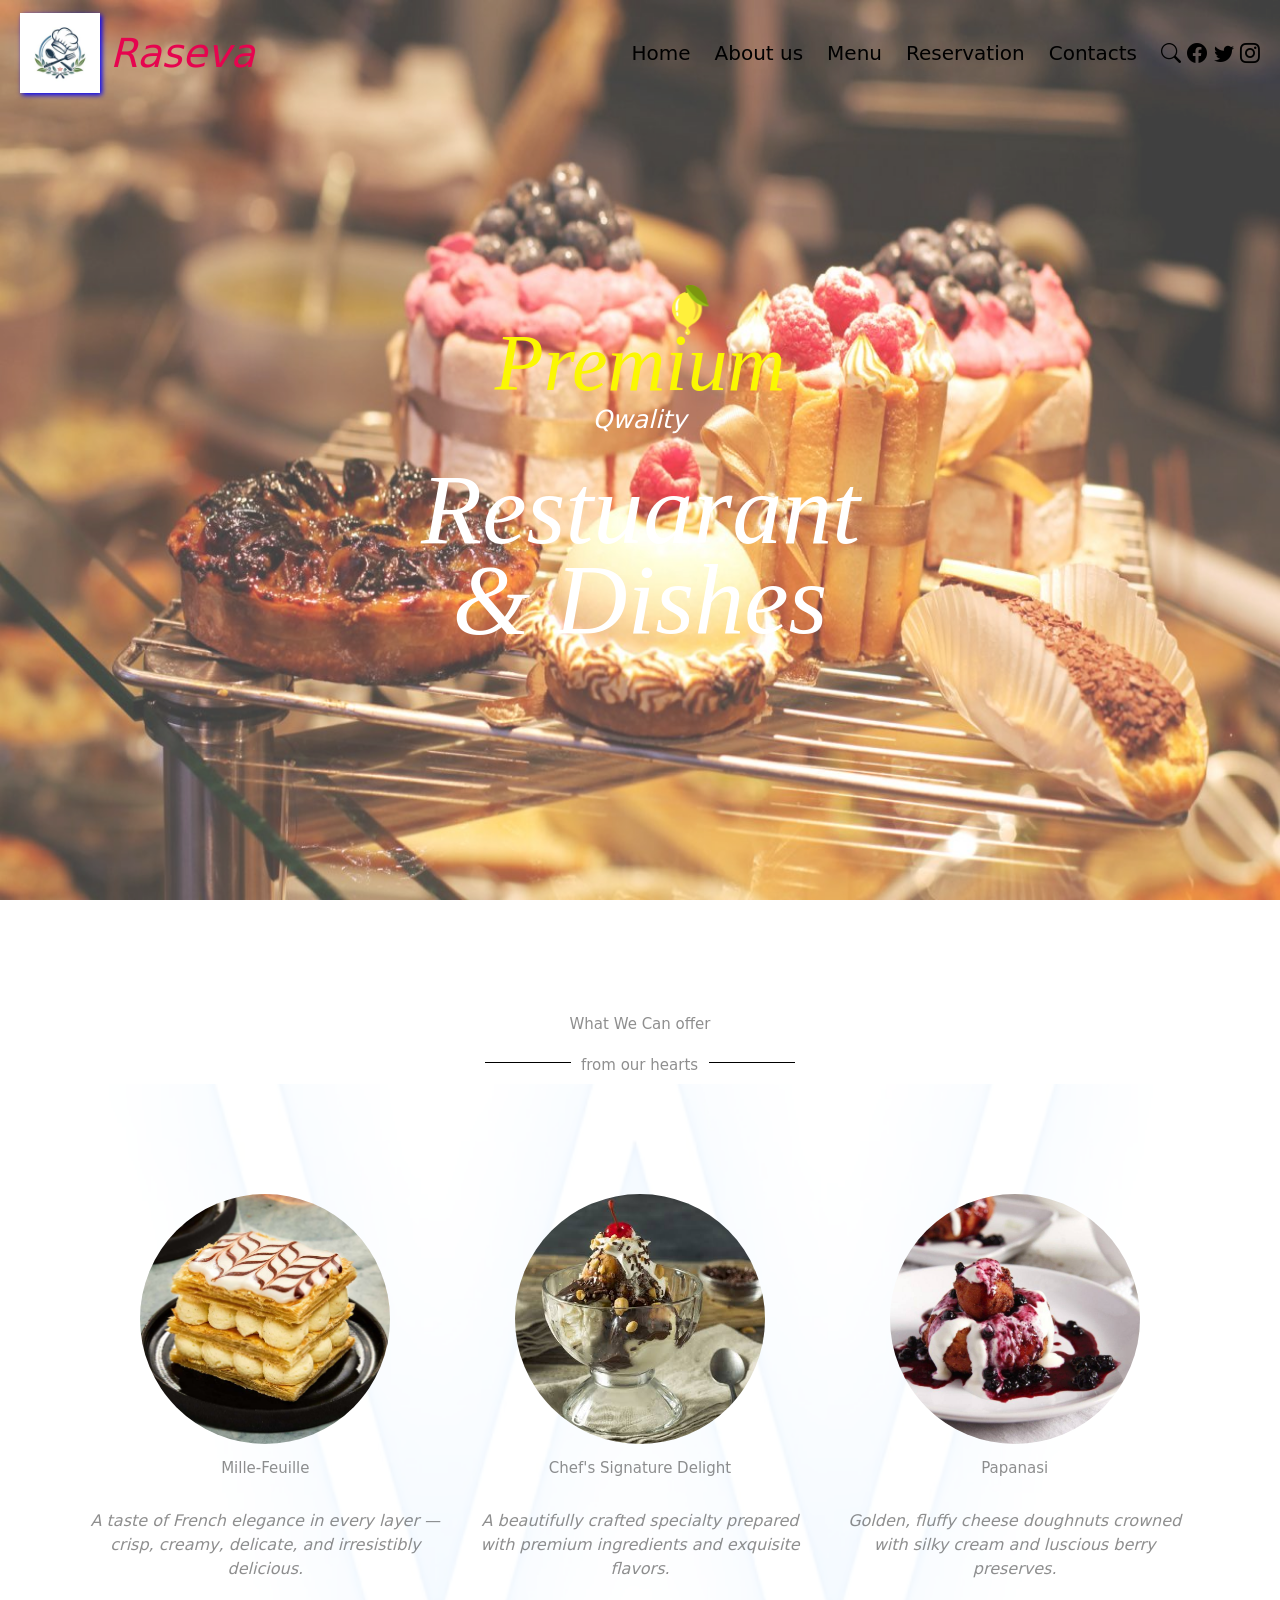
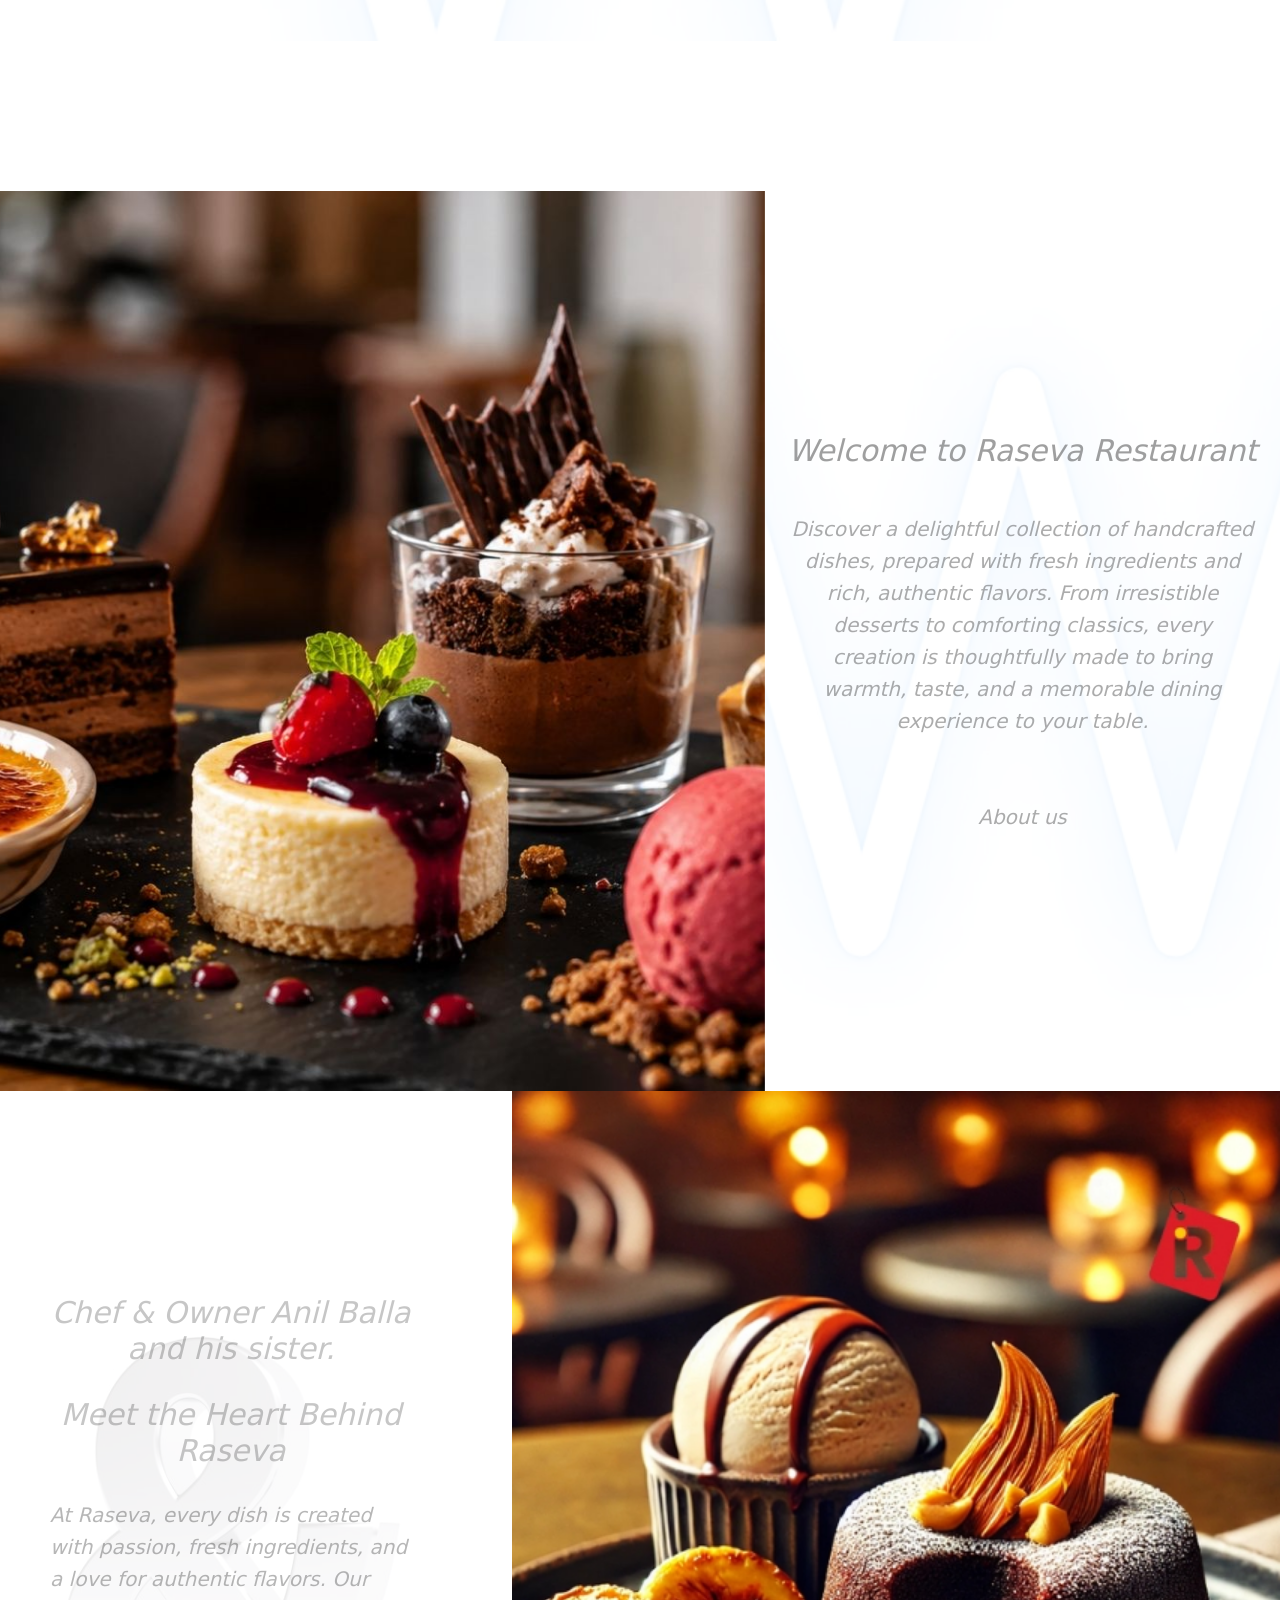
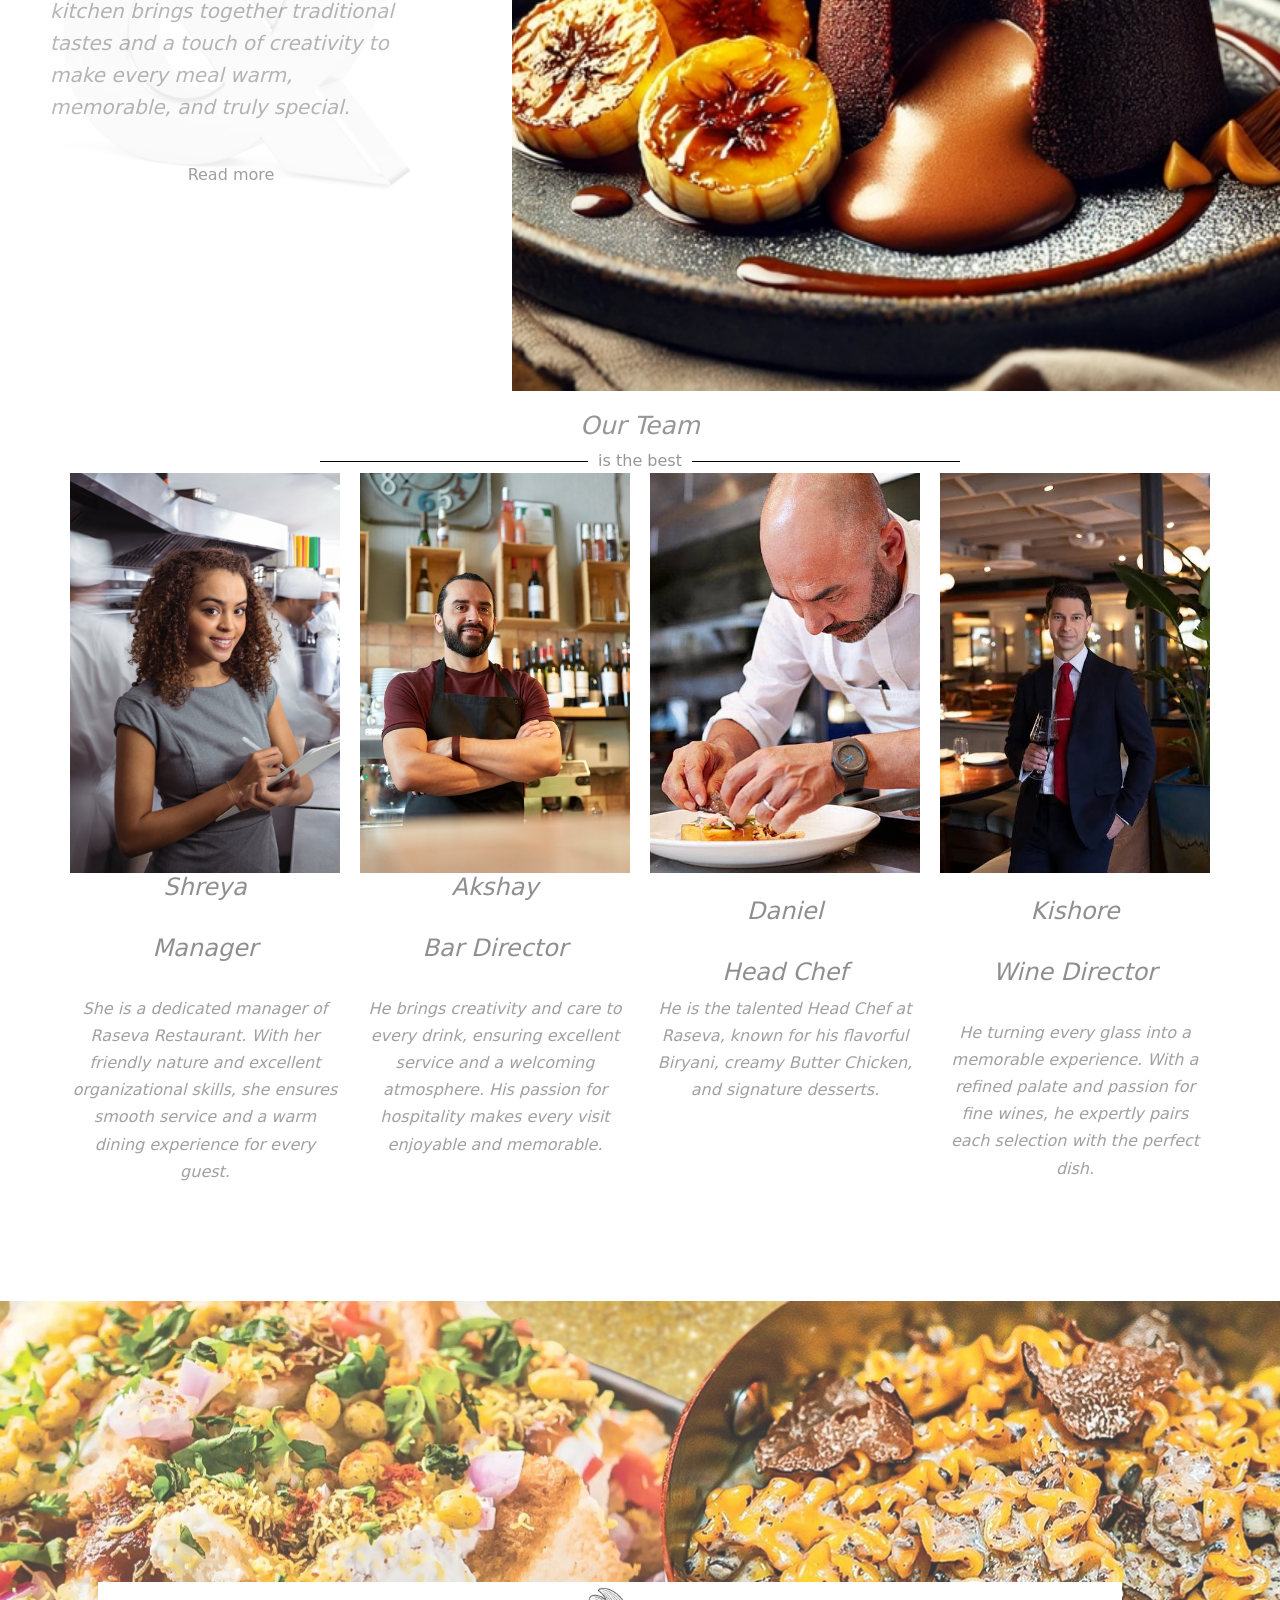
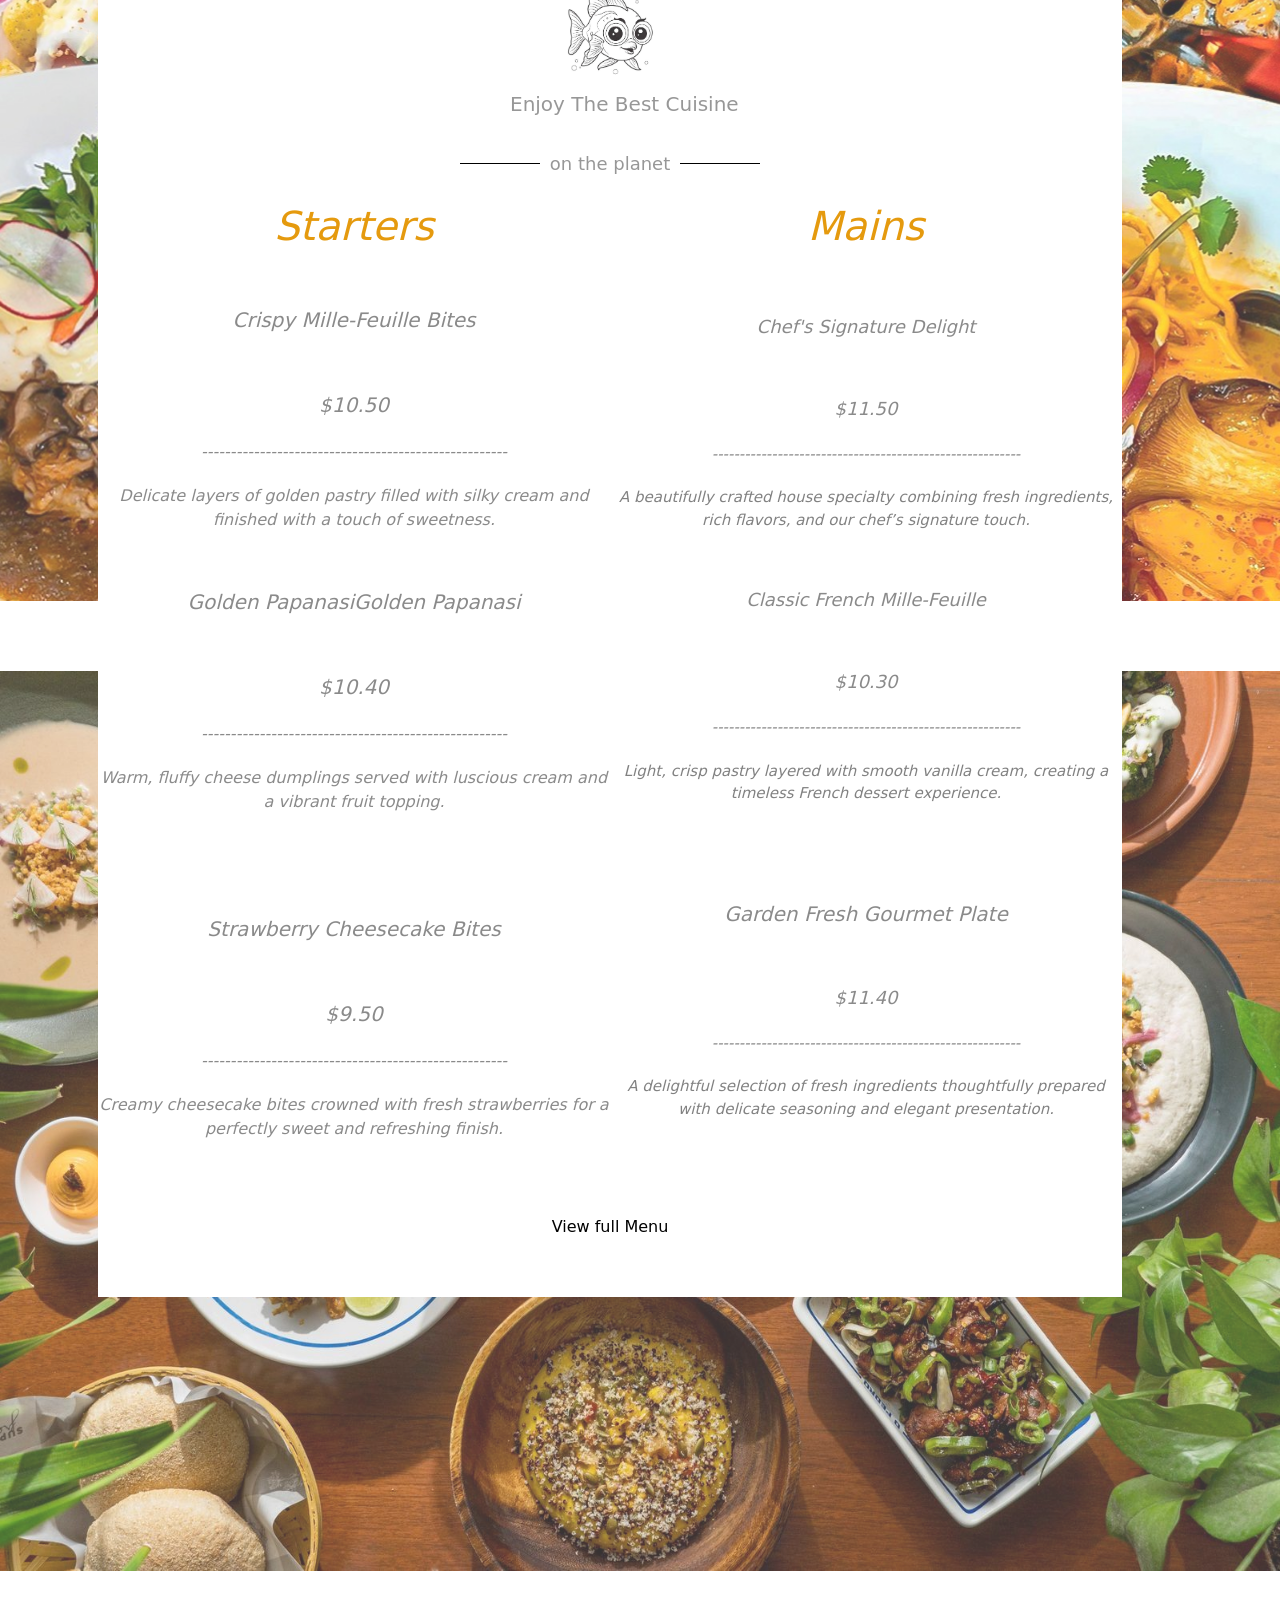
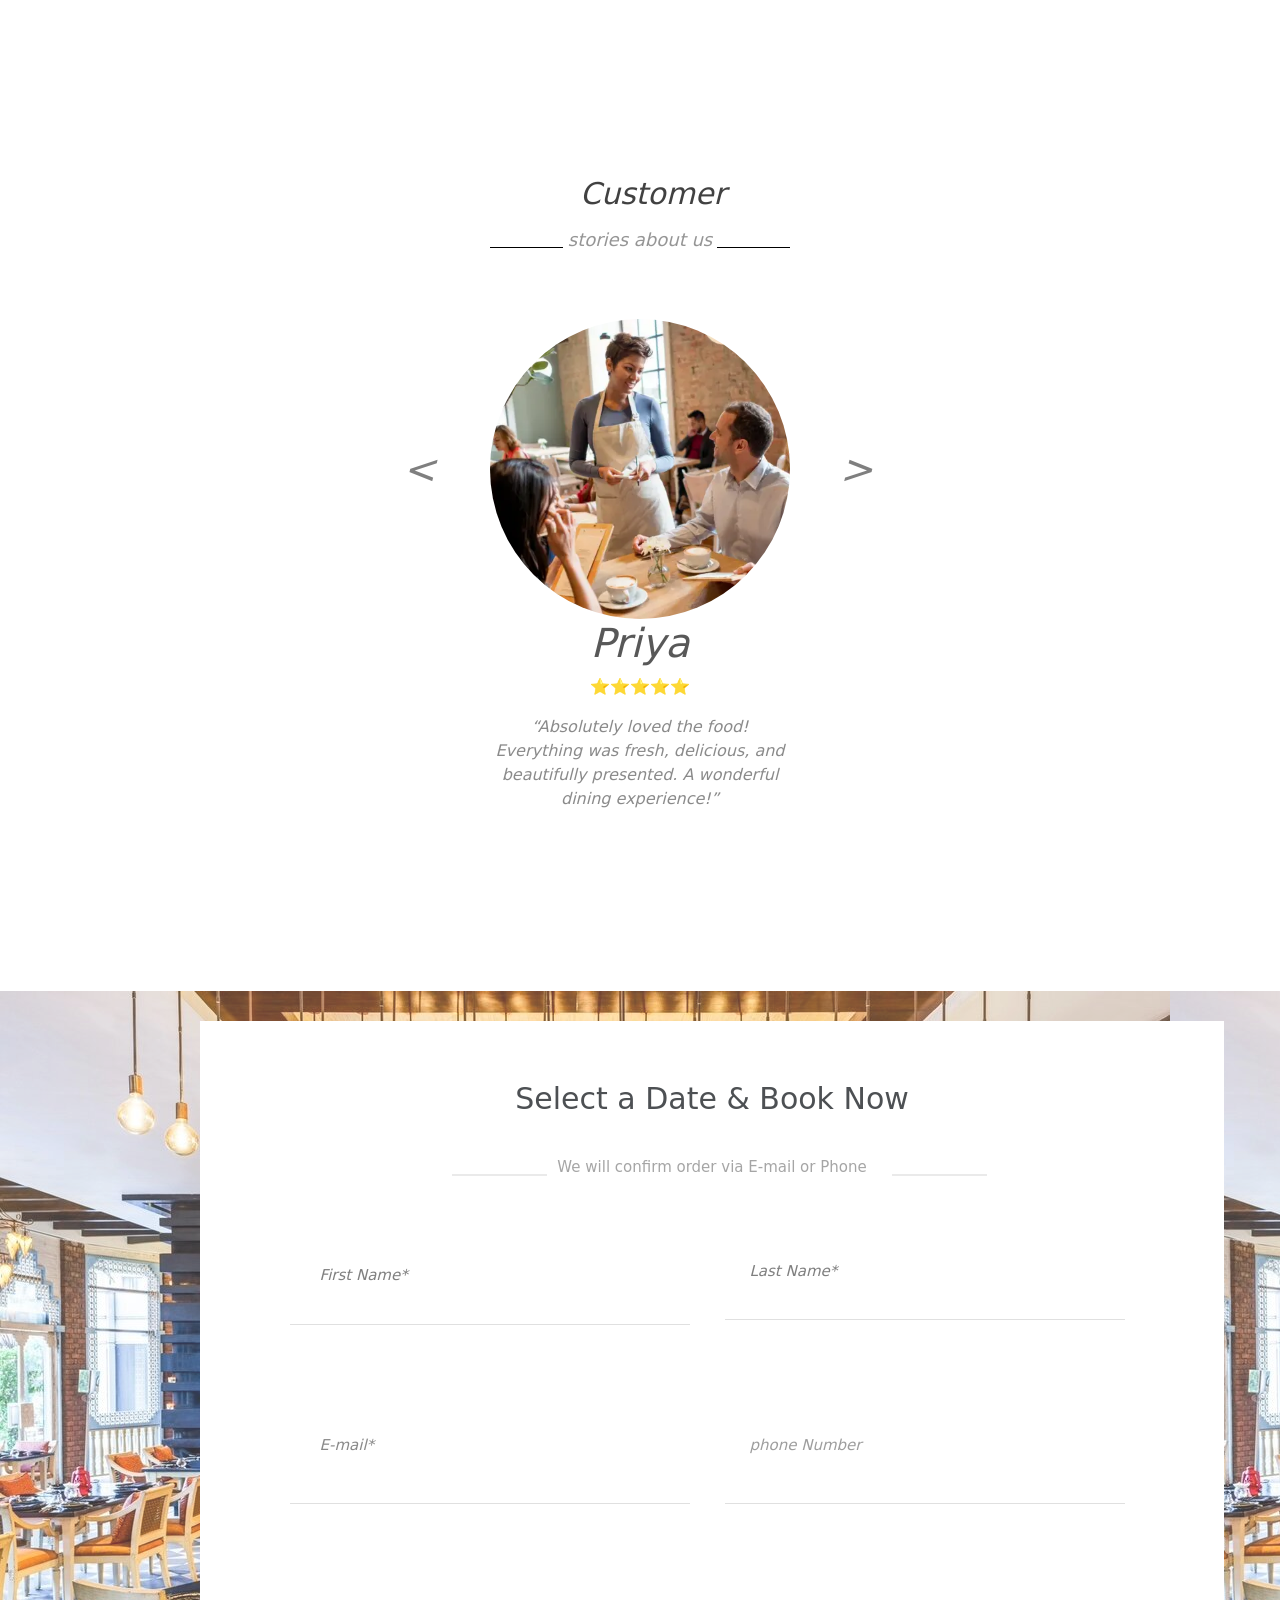
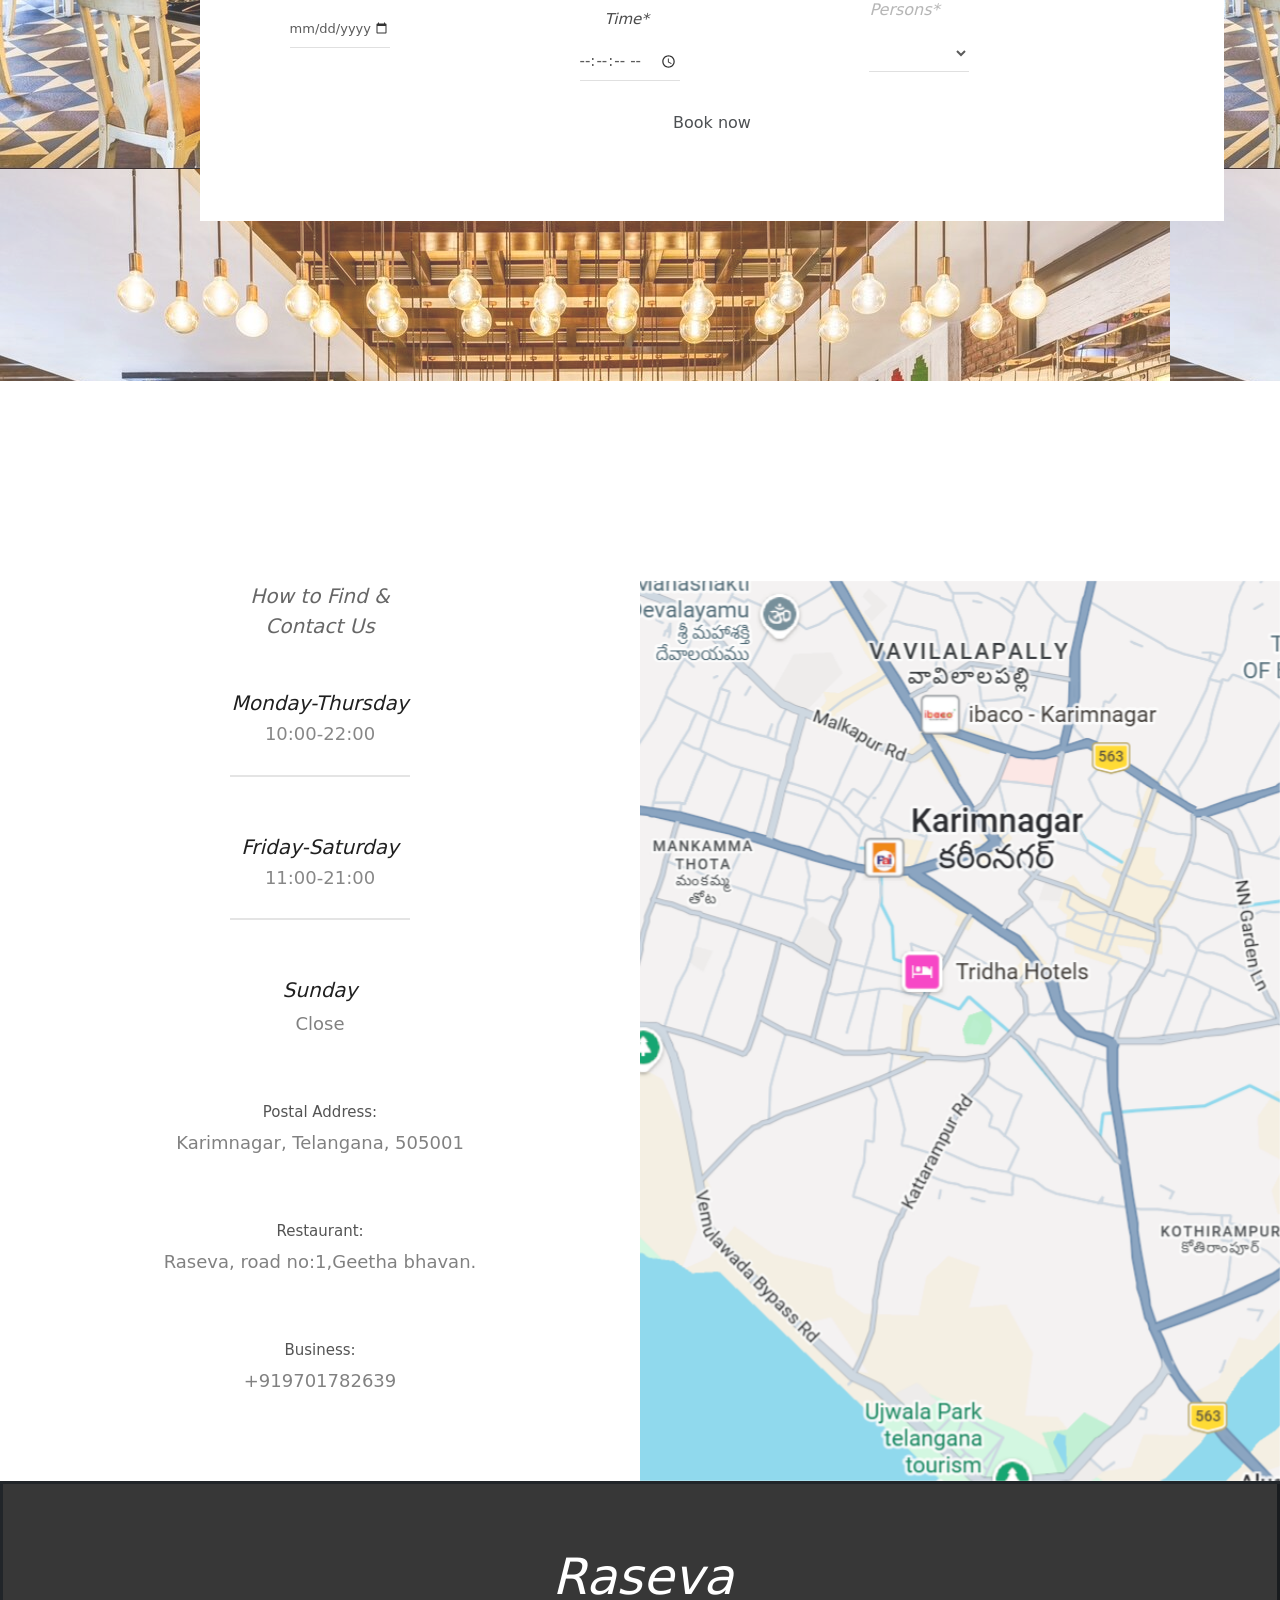
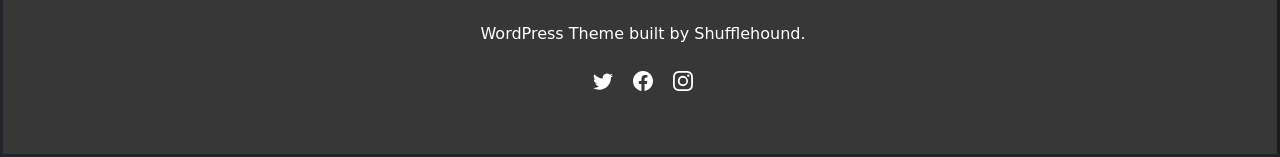
<file: index.html>
<!DOCTYPE html>
<html lang="en">
<head>
    <meta charset="UTF-8">
    <meta name="viewport" content="width=device-width, initial-scale=1.0">
    <title>Foodie</title>
    
         <link rel="stylesheet"	href="https://cdn.jsdelivr.net/npm/bootstrap@5.3.8/dist/css/bootstrap.min.css">
    <link rel="stylesheet" href="./style.css">
 <link rel="stylesheet"
  href="https://cdn.jsdelivr.net/npm/bootstrap-icons@1.13.1/font/bootstrap-icons.min.css">
 <link
    rel="stylesheet"
    href="https://cdnjs.cloudflare.com/ajax/libs/animate.css/4.1.1/animate.min.css"
  />
</head>
<body>

<nav class="navbar fixed-top">
   <div class="container-fluid">
      <a class="navbar-brand" href="#">
          <img src="./logo/logo.jpg" alt="Raseva">Raseva
    </a>
  <button class="navbar-toggler d-lg-none" 
  type="button" 
  data-bs-toggle="offcanvas" 
  data-bs-target="#offcanvasNavbar" 
  aria-controls="offcanvasNavbar" 
  aria-label="Toggle navigation">
       <span class="navbar-toggler-icon"></span>
  </button>

<div class="d-none d-lg-flex">

            <ul class="navbar-nav flex-row gap-4">

                <li class="nav-item">
                    <a class="nav-link active" href="#">Home</a>
                </li>

                <li class="nav-item">
                    <a class="nav-link" href="#">About us</a>
                </li>

                <li class="nav-item">
                    <a class="nav-link" href="#">Menu</a>
                </li>

                <li class="nav-item">
                    <a class="nav-link" href="#">Reservation</a>
                </li>

                <li class="nav-item">
                    <a class="nav-link" href="#">Contacts</a>
                </li>

                <li class="nav-item">
                    <a class="nav-link" href="#">
                        <i class="bi bi-search"></i>
                        <i class="bi bi-facebook"></i>
                        <i class="bi bi-twitter"></i>
                        <i class="bi bi-instagram"></i>
                    </a>
                </li>

            </ul>

        </div>




 <div class="offcanvas offcanvas-end" 
 tabindex="-1" 
 id="offcanvasNavbar" 
    aria-labelledby="offcanvasNavbarLabel">
        <div class="offcanvas-header">
                <h5 class="offcanvas-title"
                    id="offcanvasNavbarLabel">
                    Raseva
                </h5>
                    <button type="button"
                     class="btn-close"
                     data-bs-dismiss="offcanvas"
                     aria-label="Close">
                </button>

            </div>

    <div class="offcanvas-body">
         <ul class="navbar-nav">
        <li class="nav-item">
            <a class="nav-link active" href="#">Home</a>
          </li>
        <li class="nav-item">
      <a class="nav-link" href="#">About us</a>
          </li>
        <li class="nav-item">
            <a class="nav-link" href="#">Menu</a>
          </li>

            <li class="nav-item">
            <a class="nav-link" href="#">Reservation</a>
          </li>
            <li class="nav-item">
            <a class="nav-link" href="#">Contacts</a>
          </li>
              <li class="nav-item">
            <a class="nav-link" href="#">
                <i class="bi bi-search"></i>
    
          <i class="bi bi-facebook"></i>
          <i class="bi bi-twitter"></i>
           <i class="bi bi-instagram"></i>
            
           </a>
           </li>
         
         </ul>

       </div>
     </div>
   </div>
 </nav>

 <div class="container1">
 <img src="./Restuarant.jpg/imageR.jpg" class="img-fluid" alt="image1">


 <div class="subcontainer1">
   <div class="New">
    <img src="./New folder/mango.png" 
    alt="mango"
      class="animate__animated animate__backInDown">
    </div>
    <div>
<h1 class="animate__animated animate__fadeIn">Premium</h1>
</div>
</div>
<div class="subcontainer2">
<h1 class="animate__animated animate__fadeIn">Qwality</h1>
</div>
<div class="subcontainer3">
<h1 class="animate__animated animate__fadeInLeft">Restuarant</h1>
</div>
<div class="subcontainer4">
<h1 class="animate__animated animate__fadeInRight">& Dishes</h1>
</div>
</div>

<div class="container2">
    <div class="line1">
<h1 class="animate__animated animate__bounceInUp">What We Can offer </h1>
</div>
<div class="line">
<h1 class="animate__animated animate__bounceInUp">from our hearts</h1>

</div>
<div class="container text-center dessert-section">
  <div class="row ">
    <div class="col-12 col-md-4 ">
     <img src="./Mille/Mille-Fuille.jpeg"
alt="Type1">
       <h1>Mille-Feuille</h1><br>
    <p>A taste of French elegance in every layer — crisp, creamy, delicate, and irresistibly delicious.</p>
    </div>
    <div class="col-12 col-md-4">
      <img src="./chef's/Chef's sig.jpg"
alt="Type2">  
<h1>Chef's Signature Delight</h1><br>
<p>A beautifully crafted specialty prepared with premium ingredients and exquisite flavors.</p>
    </div>
    <div class="col-12 col-md-4">
          <img src="./papanasi/papanasi.jpg"
atl="Type3"> 
 <h1>Papanasi</h1><br>
        <p>Golden, fluffy cheese doughnuts crowned with silky cream and luscious berry preserves.</p>
    </div>
  </div>
</div>
</div>

<div class="container3">
<diV class="Apple1">
   <img src="./All/All in one1.jpg"
   alt="Cake"> 
</diV><br>
<diV class="Apple2">
    <h1>Welcome to Raseva Restaurant</h1><br>
    <p>Discover a delightful collection of handcrafted dishes, 
  prepared with fresh ingredients and rich,
  authentic flavors. From irresistible desserts to comforting classics,
  every creation is thoughtfully made to bring warmth, taste, 
and a memorable dining experience to your table.</p>
         <br><br><p>About us</p>
        </diV>
        </diV>



</div>
<div class="container4">
<div class="part1">
    <h1><center>Chef & Owner Anil Balla and his sister. </center></h1>
<h1><center>Meet the Heart Behind Raseva</center></h1>
    <p>

At Raseva, every dish is created with passion, fresh ingredients, and a love for authentic flavors. Our kitchen brings together traditional tastes and a touch of creativity to make every meal warm, memorable, and truly special.</p>

<br>
<a href="#">Read more</a>

</div>
<div class="part2">
<img src="./All/All in one2.jpg"
alt="All Food">


 </div>



 </div>



 <div class="container5">
  <div class="best1">
<h1><center>Our Team </center></h1>
</div>
<div class="best">
<p>is the best</p>
</div>
<div class="container text-center ">
  <div class="row ">
    <div class="col-12 col-md-3">
   
<img src="./All/Manager.webp"
alt="Restaurant Manager">
       <h1>Shreya</h1><br>
    <h1>Manager</h1><br>
    <p>She is a dedicated manager of Raseva Restaurant. With her friendly nature and excellent organizational skills, she ensures smooth service and a warm dining experience for every guest.</p>
    </div>
    <div class="col-12 col-md-3">
     <img src="./All/Bar-director.jpg"
alt="bar Director">
<h1>Akshay</h1><br>
<h1>Bar Director</h1><br>
<p>He brings creativity and care to every drink, ensuring excellent service and a welcoming atmosphere. His passion for hospitality makes every visit enjoyable and memorable.</p>

    </div>
    <div class="col-12 col-md-3">
 <img src="./All/head-chef.avif"
    alt="Head chef"><br>
     <h1>Daniel</h1><br>
<h1>Head Chef</h1>
<p>He is the talented Head Chef at Raseva, known for his flavorful Biryani, creamy Butter Chicken, and signature desserts.</p>
    </div>
    <div class="col-12 col-md-3">
<img src="./All/wine.director.jpg"
    alt="wine director"><br>
     <h1>Kishore</h1><br>
    <h1>Wine Director</h1><br>
    <p>He turning every glass into a memorable experience.
With a refined palate and passion for fine wines, he expertly pairs each selection with the perfect dish.
    </p>

    </div>
  </div>
</div>
</div>


 <div class="wrapper"> 
<div class="container6">
    <img src="./All/All in one3.jpg"
    alt="Special Food">
</div>
<!-- <br><br> -->

<div class="container7">
    <img src="./All/All in one4.jpg"
   
     alt="Special Food 1">

</div>

 </div>











 <div class="container8">
<div class="Main1">
    <div class="child1">
<img src="./All/fish.jpg" 
alt="Fish"></div>
 
 <div class="child2">
<h1>Enjoy The Best Cuisine</h1>
<div class="subchild1">
<p>on the planet</p>
</div>
</diV>

<div class="child3">
<h1>Starters</h1>
<!-- <br> -->
<span>Crispy Mille-Feuille Bites</span>
<span>$10.50</span>
<center>
<p>-----------------------------------------------------</p>
<p>Delicate layers of golden pastry filled with silky cream and finished with a touch of sweetness.</p>
 <!-- <br>   -->
   <span>Golden PapanasiGolden Papanasi</span> 
<span>$10.40 </span>
<p>-----------------------------------------------------</p>
<p>Warm, fluffy cheese dumplings served with luscious cream and a vibrant fruit topping.</p>
<br>
<span>Strawberry Cheesecake Bites</span>
<span>$9.50</span>
<p>-----------------------------------------------------</p>
<p>Creamy cheesecake bites crowned with fresh strawberries for a perfectly sweet and refreshing finish.</p>
</center>


</div>

<div class="Main2">
   
<h1>Mains</h1>
<!-- <br> -->
<span>Chef's Signature Delight</span>
<span>$11.50</span>
<center>
<p>---------------------------------------------------------</p>
<p>A beautifully crafted house specialty combining fresh ingredients, rich flavors, and our chef’s signature touch.</p>
<span>Classic French Mille-Feuille</span>
<span>$10.30</span>
<p>---------------------------------------------------------</p>
<p>Light, crisp pastry layered with smooth vanilla cream, creating a timeless French dessert experience.</p>

<br><br>
<span>Garden Fresh Gourmet Plate</span>
<span>$11.40</span>
<p>---------------------------------------------------------</p>
<p>A delightful selection of fresh ingredients thoughtfully prepared with delicate seasoning and elegant presentation.</p>

</div>
</center>

<div class="View">
<fieldset>
<a href="#">View full Menu</a>
</fieldset>

</div>
</div>
 </div>
</div>

 
<div class="container9">
    <div class="Child1">
        <span>Customer</span>
      <div class="Child2">
        <p>stories about us</p>
      
       </div>



 <div color="black"  id="carouselExample" class="carousel slide">
  <div class="carousel-inner">
    <div class="carousel-item active" style="height: 550px; text-align: center;">
      <img src="./All/priya.webp"  alt="review 1" 
      style="width: 300px; height: 300px; object-fit: cover;border-radius: 50%;">
       

          <h1  style="color:rgba(0, 0, 0, 0.655);font-style: italic;">Priya</h1>
           <p>⭐⭐⭐⭐⭐</p>
<p style="color:rgba(0, 0, 0, 0.46);font-style: italic;">“Absolutely loved the food! Everything was fresh, delicious, and beautifully presented. A wonderful dining experience!”</p>

    </div>
    <div class="carousel-item " style="height: 550px; text-align: center;">
      <img src="./All/Vyshnavi.jpg"  alt="review 2" 
      style="width: 300px; height: 300px; object-fit: cover;border-radius: 50%;">
       

       <h1  style="color:rgba(0, 0, 0, 0.655);font-style: italic;">Vyshnani</h1>
    <p>⭐⭐⭐⭐⭐</p>
    <p style="color:rgba(0, 0, 0, 0.46);font-style: italic;">"Delicious food, beautiful presentation, and amazing service! Loved every bite at Aggu Macha."</p>
    </div>
    <div class="carousel-item" style="height: 550px; text-align: center;">
      <img src="./All/Sushma.webp"  alt="review 3"  

           style="width:300px; height:300px; object-fit:cover; border-radius:50%;">

       <h1  style="color:rgba(0, 0, 0, 0.655);font-style: italic;">Sushma</h1>
    <p>⭐⭐⭐⭐⭐</p>
    <p style="color:rgba(0, 0, 0, 0.46);font-style: italic;">“Great taste, friendly service, and a beautiful ambience. Highly enjoyable!”</p>
    </div>
  </div>
  <button class="carousel-control-prev" type="button" data-bs-target="#carouselExample" data-bs-slide="prev">
    <span  aria-hidden="true" style="color: black; font-size: 40px; font-style: italic; margin-top: -250px; margin-right:200px;">&lt;</span>
    <span class="visually-hidden">Previous</span>
  </button>
  <button class="carousel-control-next" type="button" data-bs-target="#carouselExample" data-bs-slide="next">
    <span aria-hidden="true"  style="color: black; font-size: 40px; font-style: italic;margin-top: -250px; margin-left:200px;">&gt;</span>
    <span class="visually-hidden">Next</span>
  </button>
</div> 
</div>
</div>









<div class="container10">
 
<div class="container11">
<h1>Select a Date & Book Now</h1>
<div class="child1">
<p>We will confirm order  via E-mail or Phone</p>
</div>



 <div class="form-grid">
   <div class="child2">
  <span class="child2-text">First Name* </span><br>
  <input  class="line-input"  type="text" id="First Name" aria-label="First name"
  pattern="(?=.*[A-Za-z])+" required><br><br>

  </div>

  <div class="subchild2">
    <span class="child2-text">Last Name*</span><br>
  <input  class=" line-input" type="text" id="Last Name " aria-label="Last name" 
  pattern="(?=.*[a-zA-Z])+" required>
</div>

<div class="child3">
  <label  class="child3-text"  for="email">E-mail*</label>
  <input type="email" class="line-input" id="email" 
   required>
</div>

<div class="child4">
  <label for="phone" class="child4-tel">phone Number</label>
  <input type="tel" class="phone" id="phone" pattern="[0-9]{10}" required>
</div>

<br>

<div class="child5">
  <label for="dob" class="child5-Date"></label>
  <input type="date" class="Date" id="dob" name="dob" required>
</div>

<div class="child6">
  <label for="time" class="child6-time">Time*</label>
  <input type="time" class="time" id="time"  
  step="1" required>
</div>  

<div class="child7">
  <label for="persons" class="child7-persons">Persons*</label>
<select  id="persons" class="persons" required>
  <option value="" selected disabled></option>
  <option value="1">Person1</option>
  <option value="2">Person2</option>
  <option value="3">Person3</option>
   <option value="4">Person4</option>
  <option value="5">Person5</option>
  <option value="6">Person6</option>
   <option value="7">Person7</option>
  <option value="8">Person8</option>
  <option value="9">Person9</option> 
    <option value="10">Person10</option> 
  <option value="11">Person11</option> 
  <option value="12">Person12</option>
  <option value="13">Person13</option>
   <option value="14">Person14</option>
  <option value="15">Person15</option>

  
<br>
</select>
</div>
 </div>



<details>
<summary class="child8">Book now</summary><br>
<div class="subchild8">One or more fields have an error. Please check and try again.</div>
</div>
</div>
</div>
</details>


</div>

</div> 





</div>





</div>
 </div> 


<div class="container12">
    <div class="child1">
<span>How to Find &</span>
<span> Contact Us</span>
<h5>Monday-Thursday</h5>
<h1>10:00-22:00</h1>

<h5>Friday-Saturday</h5>
<h1>11:00-21:00</h1>


<h5>Sunday</h5>
<p>Close</p>

<h3>Postal Address:</h3>
 <p>Karimnagar, Telangana, 505001</p>
 <h3>Restaurant:</h3>
 <p>Raseva, road no:1,Geetha bhavan.</p>
<h3>Business:</h3>
  
<p>+919701782639</p>
    </div>
 
  <div class="rightchild"> 
<img src="./image.jpg/Map.png" alt="Map">


</div> 

</div>
<div class="container13">
<div class="child2">
  <h5>Raseva</h5>
<p>WordPress Theme built by Shufflehound.</p>
<div class="social-icons">
<img src="./All/Twitter/twitter.svg" id="twitter" alt="Twitter">
 <img src="./All/facebook/facebook.svg" id="facebook" alt="FaceBook">
 <img src="./All/insta/instagram (3).svg" id="instagram" alt="Instagram">

</div>
</div>
</div>



</body>
</html>

















































<script src="https://cdn.jsdelivr.net/npm/bootstrap@5.3.8/dist/js/bootstrap.bundle.min.js"></script>
</body>
</html>




















































</div>





















































<script src="https://cdn.jsdelivr.net/npm/bootstrap@5.3.8/dist/js/bootstrap.bundle.min.js"></script>
</body>
</html>
</file>
<file: style.css>
*
{
    margin: 0px;
    padding: 0px;
    box-sizing: border-box;
}
/* body {
    opacity: 0;
    animation: websiteLoad 1s ease forwards;
    animation-delay: 0.3s;
}
@keyframes websiteLoad {
    from {
        opacity: 0;
    }

    to {
        opacity: 1;
    }
} */
 .navbar

{
   
    width:100%;
    height: 100px;
    position: fixed;

   /* z-index: 9999  */
    /* background-color: white;
     */
     background-color: transparent;
    /* border: solid; */
       animation: navbarColor linear both;
    animation-timeline: scroll();
    animation-range: 0px 100px;
}
@keyframes navbarColor {
    from {
        background-color: transparent;
    }

    to {
        background-color: white;
        box-shadow: 0 2px 5px rgba(0, 0, 0, 0.15);
    }
}
.navbar-brand
{
    
    display:flex;
    align-items: center;
    text-decoration: none;
    /* font-size: 25px; */
   font-style: italic;
    text-decoration: none;
    color: rgb(230, 4, 79);
    /* position: absolute; */

/* color: white; */
    font-size: 40px;

  
    /* position: relative; */
  
}
.navbar-brand img{
    width: 80px;
    /* height: 80px; */
    margin-right: 10px;
    /* border: solid; */
      box-shadow: 2px 2px 5px blue;
}



.offcanvas-body
{
    display: flex;
    justify-content: flex-end;
}
.navbar .container-fluid {
  
    display: flex;
    align-items: center;
    justify-content: space-between;

    width: 100%;
    height: 100%;
    padding: 0 20px;

}
/* .navbar.white-navbar {
    background-color: white;
/* } 

.navbar.white-navbar .nav-link {
    color: black;
} */
.nav-link
{
    text-decoration: none;
    color: black;
    font-size: 20px;
    /* position: fixed; */
}
.navbar-nav { 
    margin-right: auto; 

     /* * align-items: flex-end;  */
      list-style: none;
      display: flex; 
      flex-direction: column;
       gap: 20px; 
       /* padding-right: 20px; */ 
    }




    /* .navbar {


    top: 0;
    left: 0;
    width: 100%;
    height: 98px;
    z-index: 9999;
   
     
     background-color: white;
    border: solid;
    list-style:none;
}

.navbar .container-fluid {
    position: relative;
    width: 100%;
    height: 100%;
    display: flex;
    align-items: center;
    justify-content: space-between;
    padding: 0 20px;
    box-sizing: border-box;
}  */








.container1 
{
    width:100%;
    height:100vh;
    /* border: solid; */
     
   
     position: relative;
    overflow: hidden;
    animation-delay: 1s;
}
.container1 img{
    width: 100%;
    height: 100vh;
    opacity: 0.75;
display: block;
  

}
.New 
{
    position: absolute;
    width:50px;
    height: 50px;
  
    margin-bottom: -5px;
display: flex;
justify-content: center;

}
.New img {
      margin-top:-30px;
      margin-left: 200%;
     
    width: 50px;
    height: 50px;
       animation-delay: 0.8s;
        /* margin-bottom: -5px; */

   
    /* animation-delay: 2s; */
}

.subcontainer1 {
     width: 100%;
    position: absolute;
    top: 35%;
    left: 0;

  
     display: flex; 
     justify-content: center;
  
   


}
/* Premium */
.subcontainer1 > div:last-child {
    position: relative;
}

.subcontainer1 h1{

 font-family: "Brush Script MT", cursive;
     font-size: 80px;
     font-style: italic;
         color: rgb(251, 247, 2);
            animation-delay: 0.8s;
}
.subcontainer2 {
    width: 100%;
    position: absolute;
    top: 45%;
     left: 0; 
    display: flex;
     justify-content: center;

    /* position: absolute; */
   
}
.subcontainer2 h1{
 margin: 0;

      font-size: 25px;
 font-style: italic;
    color:rgb(255, 255, 255);
       animation-delay: 0.8s;
}
.subcontainer3 
{
      width: 100%;
    position: absolute;
    top: 50%;
   
   
     /* left:20%;  */
    display: flex;
     justify-content: center;
}
.subcontainer3 h1{
 margin: 0;

      font-size: 100px;
font-family: Cambria, Cochin, Georgia, Times, 'Times New Roman', serif;
 font-style: italic;
    color:rgb(255, 255, 255);
       animation-delay: 0.9s;
}
.subcontainer4 
{
      width: 100%;
    position: absolute;
    top: 60%;
   
   
     /* left:18%;  */
    display: flex;
     justify-content: center;
}
.subcontainer4 h1{
 margin: 0;

      font-size: 100px;
font-family: Cambria, Cochin, Georgia, Times, 'Times New Roman', serif;
 font-style: italic;
    color:rgb(255, 255, 255);
       animation-delay: 0.9s;
}
.container2
{
width:100%;

/* height:100vh; */
 /* border: solid; */
margin-top: 50px;
text-align: center;
   color: rgba(0, 0, 0, 0.673); 
     background-color: white;
    padding: 50px 20px;
    overflow: hidden;
  animation-delay: 0.8s;

}
.line1 h1
{
width:100%;
height:auto;
font-size:20px;
 /* border: solid; */
/* margin-top: 50px; */
text-align: center;
   color: rgba(0, 0, 0, 0.673); 
   animation-delay: 0.5s;
}
.line {
display: flex;
align-items:center;
width:25%;
  margin: auto; 
  color: rgba(0, 0, 0, 0.673); 
 
}
.line::before,
.line::after 
{
    content:"";
    height:1px;
    flex:5;
    background-color: black;
}
.line h1{
    margin: 10px;
    white-space: nowrap;
    font-size:15px;
    animation-delay: 0.5s;

} 
.dessert-section {
    position: relative;
    overflow: hidden;
    padding: 60px 20px;
}

.dessert-section::before {
    content: "";
    position: absolute;
    inset: 0;

    background-image: url("./All/NewImage/new\ Image.avif");
    background-size: cover;
    background-position: center;

    opacity: 0.20;

    z-index: 0;
}

.dessert-section .row {
    position: relative;
    z-index: 1;
}
.container2 img {
    margin-top: 50px;
    width: 250px;
    height: 250px;
    object-fit: cover;
    border-radius: 50%;
  /* animation-delay: 0.9s; */
}

.container2 h1 {
    margin-top: 15px;
    font-size: 15px;
    color: rgba(0, 0, 0, 0.444);
}

.container2 p {
    max-width: 350px;
    margin: auto;
    font-style: italic;
    color: rgba(0, 0, 0, 0.444);
}

@media (max-width: 767.98px) {
    .container2 .row {
        display: flex;
        flex-direction: column;
    }
}
@keyframes items1 {
    0%
    {
        transform: translateX(500px);
    }
   
    100%
    {
        transform: translateX(0px);
    }
}
@keyframes items2 {
0%
    {
        transform: translateY(250px);
    }
   
    100%
    {
        transform: translateY(0px);
    }
}
  
     @keyframes items3 {
0%
    {
        transform: translateX(-300px);
    }
   
    100%
    {
        transform: translateX(0px);
    }
   }  
.container2 .col-12:nth-child(1) img {
    animation: items1 1s ease;
     animation-delay: 0.9s;
}

.container2 .col-12:nth-child(2) img {
    animation: items2 1s ease;
      animation-delay: 0.9s;
}

.container2 .col-12:nth-child(3) img {
    animation: items3 1s ease;
      animation-delay: 0.9s;
}

.container3
{
    margin-top:100px;
 width:100vw;
 height:100vh;
 /* border:solid; */
 display:flex;

 }
 .Apple1 img
{
width:765px;
height:100vh ;
/* border:solid; */
object-fit: cover; 
  animation:Cake1 3s forwards; 
animation-delay: 1s;
}

/* @keyframes Cake1 {
    0%
    {
        transform: translate(-500px);
    }
    
} */

@keyframes Cake1{
    0%
    {
        opacity: 0;
        transform: translateX(-300px);
    }
    100%
    {
        opacity: 1;
        transform: translateX(0);
    }
    
}





.Apple2{
width:768px;
height:100vh;
/* border:solid; */
display:flex;
flex-direction: column;
justify-content: center;
align-items: center;
animation-delay: 1s;


     position: relative;
    overflow: hidden;
    
   
}
.Apple2::before {
    content: "";
    position: absolute;
    inset: 0;

    background-image: url("./All/NewImage/new\ Image.avif");
    background-size: cover;
    background-position: center;
    background-repeat: no-repeat;

    opacity: 0.20;

    z-index: 0;
}

/* Keep text fully visible */



.Apple2 h1 
{

    font-size:30px;
    margin-bottom:20px;
    /* top:100px;
    left:10px; */
    font-style:italic;
      color:rgba(0, 0, 0, 0.377);
   /* height:100px; */
   /* opacity: 0; */
}
.Apple2 p
{
    font-size:20px;
    font-style: italic;
    text-align: center;
    color:rgba(0, 0, 0, 0.329);
   /* line-height: 1.6; */
   /* animation-delay: 1s; */
       max-width: 90%;
    line-height: 1.6;


}
.Apple2 h1, 
.Apple2 p
{
    opacity:0; 
  animation:textshow 3s forwards; 

}


@keyframes textshow {
    0%
    {
        opacity: 0;
        transform: translateX(300px);
    }
    100%
    {
        opacity: 1;
        transform: translateX(0);
    }
    
}
@media screen and (max-width: 767.98px) {

    .container3{
        margin-top: 150px;
        width: 100%;
        height: auto;
        display: flex;
        flex-direction: column;
        gap: 20px;
        
 
    }

    .Apple1{
        width: 100%;
        height: 25vh;
             padding: 0;
    }

    .Apple2 h1 {
        font-size: 24px;
    }

    .Apple2 p {
        font-size: 17px;
    }

    .Apple1{
    width: 100%;
    height:25vh;
    padding: 0;
}

.Apple1 img {
    width: 100%;
    height: 100%;
    object-fit: cover;
      display: block;
}
.Apple2 {
    width: 100%;
       height: auto;
        padding: 50px 25px;
        min-height: 500px;

        box-sizing: border-box;

        display: flex;
        flex-direction: column;
        justify-content: center;
        align-items: center;
  
    position: relative;
        overflow: hidden;
    
}
.Apple2::before {
          content: "";

        position: absolute;
         inset: 0;
    

        background-image: url("./All/NewImage/new\ Image.avif");
        background-size: cover;
        background-position: center;
        background-repeat: no-repeat;

        opacity: 0.20;

        z-index: 0;
    }
   
/* Text */
/* .Apple2 h1,
.Apple2 p {
    position: relative;
    z-index: 1;
} */
    .Apple2 h1 {
        font-size: 24px;
         text-align: center;
           position: relative;
        z-index: 1;

        color: rgba(0, 0, 0, 0.426);
    }

    .Apple2 p {
        font-size: 17px;
        color: rgba(0, 0, 0, 0.342);
         text-align: center;

        max-width: 100%;
        line-height: 1.7;

        margin: 0 0 30px 0;

        position: relative;
        z-index: 1;
    }

}



.container4
{
    width:100vw;
height:100vh ;
/* border:solid; */
display:flex;
flex-direction:row;
justify-content: center;
align-items: center;
gap: 50px;

}



.part1
{
    width: 768px;
    min-height: 500px;

    position: relative;
    overflow: hidden;

    display: flex;
    flex-direction: column;
    justify-content: center;
    align-items: center;

    padding: 50px;
    box-sizing: border-box;
}
.part1::before {
    content: "";
    position: absolute;
    inset: 0;

    background-image: url("./All/AndImage/AndImage.jpg");
    background-size: cover;
    background-position: center;
    background-repeat: no-repeat;

    opacity: 0.10;

    z-index: 0;
}
.part1 a 
{
     color:rgba(0, 0, 0, 0.636);
     text-decoration: none;
}
.part1 h1 
{

    font-size: 30px;
    margin-bottom:30px;
    /* top:100px;
    left: 50px; */
    font-style:italic;
         color:rgba(0, 0, 0, 0.377);
   /* height:100px; */
}

.part1 p
{
    font-size:20px;
    font-style: italic;
    color:rgba(0, 0, 0, 0.474);
    /* border:solid; */
   line-height: 1.6;

}
.part1 h1, 
.part1 p,
.part1 a
{
    /* opacity:0;  */
    animation:textOne 3s ease forwards; 
    animation-delay: 1s;
       position: relative;
    z-index: 1;
}
.part1 a:hover{
    color: rgb(213, 159, 58);
}
@keyframes textOne{
    0%
    {
        opacity: 0;
        transform: translateX(-300px);
    }
    100%
    {
        opacity:0.6;
        transform: translateX(0);
    }
    
}
.part2 img
{
width:768px;
height:100vh ;
/* border:solid; */
object-fit:cover;
animation: Cake2 3s ease ;
animation-delay: 1s;
}
  

@keyframes Cake2{
    0%
    {
        transform: translate(500px);
    }
    
}

@media screen and (max-width: 767.98px) {

    .container4 {
        width: 100%;
        height: auto;
        flex-direction: column;
        gap: 20px;
        padding: 30px 20px;
    }

    .part1,
    .part2 {
        width: 100%;
    }

    .part1 h1 {
        font-size: 24px;
    }

    .part1 p {
        font-size: 17px;
    }
.part2 {
    width: 100%;
    height: 50vh;
}

.part2 img {
    width: 100%;
    height: 50%;
    object-fit: cover;
}
}




.container5 
{
margin: 0;
width:100%;
height:auto;
    min-height:0;
/* border: solid; */
display: flex;
flex-direction:column;
  position: relative;
align-items: center; 
gap: 10px; 
margin-top: 20px;
     display: flow-root;
    /* overflow: visible; */
      /* margin: 0; */
    padding: 0;

    z-index: 1;
}
.container5 .best1 h1{
 
    font-style: italic;
    font-size: 25px;
    color: rgba(0, 0, 0, 0.412);
}
.best
{
    
width:50%;
margin:auto;
display: flex;
align-items:center;
   /* gap: 10px; */
}
.best::before,
.best::after
{
    content: "";
    height:1px;
       flex:1;
       background-color: black;
  
}
.best p{
    margin:0px 10px;
    white-space: nowrap;
      color: rgba(0, 0, 0, 0.412);
}
/* =========================
   DESKTOP - 4 IMAGES IN ROW
========================= */

.container5 .row {
    display: flex;
    flex-direction: row;
    flex-wrap: nowrap;

    justify-content: center;
    align-items: flex-start;

    gap: 20px;
}


/* Each image/card = 25% */

.container5 .col-12.col-md-3 {
    width: 25%;
    max-width: 25%;
    flex: 0 0 calc(25% - 15px);

    padding: 0;

    display: flex;
    flex-direction: column;
    align-items: center;

    box-sizing: border-box;
}


/* Images */

.container5 img {
    width: 100%;
    height: 400px;

    object-fit: cover;

    display: block;
}


/* Headings */

.container5 h1 {
    font-size: 24px;
    font-style: italic;
    color: rgba(0, 0, 0, 0.445);
    text-align: center;
}


/* Paragraph */

.container5 .col-md-3 p {
    font-size: 16px;
    font-style: italic;

    line-height: 1.7;
   color: rgba(0, 0, 0, 0.373);
    text-align: center;

    max-width: 280px;
}


@media (max-width: 767.98px) { 
 
        .container5 {
        width: 100%;
height: 520vh;
        /* 4 team members */
        /* height: calc(400vh + 120px) ; */

        position: relative;

        overflow: visible;

        z-index: 1;
    }



    .container5 .row { 
        display: flex ; 
        flex-direction:column ; 
 
        flex-wrap: nowrap ; 
 align-items: center; 
        gap: 30px; 
    } 
 
     
    .container5 .col-12.col-md-3 { 
        width: 100%; 
        max-width: 100%; 
 
        flex: 0 0 100%; 
 
        padding: 0; 
    } 
 
 
    .container5 img { 
        width: 100%; 
        height:100vh; 
 
        object-fit: cover; 
    } 
 
 
    .container5 h1 { 
        font-size: 20px; 
    } 
 
 
    .container5 .col-md-3 p { 
        font-size: 14px; 
 
        line-height: 1.5; 
 
        max-width: 350px; 
        
    } 
} 
.wrapper
{
    margin-top:100px;
    width:100%;
     height: auto; 
    /* border: solid;  */
    position: relative;
    /* display: flex; */
    /* flex-direction:column; */
/* justify-content: center; */
align-items: center;
 
    display: block;

    clear: both;

    overflow: visible;

    z-index: 2;

}







---------------------------------------------------



.container6
{

   
   width:100%;
   height:140vh;
   border:solid; 
     display: block;
position: relative;
 margin: 0;
    padding: 0;
  /* clear: both; */

    z-index: 2;
    /* flex-shrink: 0; */
}

 .container6 img
{
   
    width:100%;
    height:140vh;
    opacity: 0.5;

    display: block;
      object-fit: cover;
}
 @media(max-width: 768px) {
    .container6 img {
        opacity: 0.5;
    }
 }


--------------------------------------------------











 .container7
{

  margin-top: 100px;
   width:100%;
   height:140vh;
   /* border:solid;  */
position: relative;
 display: block;

    margin: 70px 0 0 0;
    padding: 0;

    clear: both;

    z-index: 2;
}
 .container7 img
{

     width:100%;
     height:140vh; 
    opacity: 0.7;
    display: block;
  
    /* object-fit: cover; */
 }
 /* @media (max-width: 767px) {

    
    .wrapper {
        width: 100%;
        height: 100vh;

  
        padding: 0;

        position: relative;

        display: block;

        clear: both;

        overflow: visible;

        z-index: 2;
    }
} */

.container8
{
margin-top:-950px;
   width:80%;
  
height:320vh;
height: auto;

   display:flex;
   flex-direction: column;
   background-color: white;
justify-content:center;

  position:absolute;
    left:55%;
   right:10%;
         z-index:10;
   
 
  transform: translateY(-60%);


margin-left: -350px;
animation: Menu1 3s ease;
  animation-delay: 3s;
}

.Main1
{
width:100%;
/* height:100vh; */
height:65%;
display:flex;
background-color:white;
flex-direction: column;
  justify-content:center;
  align-items: center;
/* border: solid; */
left: 50%;
}
.Main1 .child1{

    width:100px;
    height:100px;
    /* border:solid; */
} 
.Main1 .child1 img{
width:100px;
  height:100px;
}
.Main1 .child2 
{
    margin-top: 10px;
    width:400px;
    height:80px;
   font-size: 10px;
   color: rgba(0, 0, 0, 0.408);
   justify-content: center;
      align-items: center;

}
.Main1 .child2 h1
{
    margin-left:100px;
    height:50px;
   font-size:20px;
   color: rgba(0, 0, 0, 0.408);
    justify-content: center; 
    align-items: center; 

}
.Main1 .subchild1{
    width:300px;
     margin:auto;
     display: flex;
     align-items: center;
     color: rgba(0, 0, 0, 0.408);
   /* font-size:20px; */
}
.subchild1::before,
.subchild1::after
{
content:"";
height:1px;
flex:1;
background-color: black;
}

.subchild1 p{
      margin:0px 10px;
    white-space: nowrap;
      font-size:18px;
      color: rgba(0, 0, 0, 0.408);
}
.Main1 .child3
{
     width:100%;
    height:50%;

     /* border: solid;  */
}
.Main1 .child3 h1
{
text-align: center;
/* margin-top: 50px; */
font-style: italic;
color: rgb(229, 154, 14);
/* color:rgba(0, 0, 0, 0.766) */

}
.Main1 span{
    margin-top:55px;
    font-size:20px;
    display:block;
    text-align:center;
    font-style: italic;
    color: rgba(0, 0, 0, 0.458);
}


.child3 span:nth-of-type(3)
{
    margin-top:60px;
      font-size:20px;
    display:block;
    text-align:center;
    font-style: italic;
      color: rgba(0, 0, 0, 0.458);

}

.child3 span:nth-of-type(5)
{
    margin-top:60px;
      font-size:20px;
    display:block;
    text-align:center;
    font-style: italic;
      color: rgba(0, 0, 0, 0.458);

}
.child3 p
{
   font-style: italic;
    margin-top:20px;
    /* font-size:15px; */
      font-size: medium;
      color: rgba(0, 0, 0, 0.458);
} 
.container8 .Main2
{
    margin-top: 30px;

    width:100%;

height:65%;
  display: flex;
    flex-direction: column;
    justify-content: flex-start;
    align-items: center;

    box-sizing: border-box;
     /* border: solid;  */
}

.Main2 h1
{
font-style: italic;
text-align: center; 

color: rgb(229, 154, 14);

}
.Main2 span{
    margin-top:55px;
    font-size:18px;
    display:block;
    text-align:center;
    font-style: italic;
}


.Main2 span:nth-of-type(3)
{
    margin-top:30px;
      font-size:20px;
    display:block;
    text-align:center;
    font-style: italic;

}

.Main2 span:nth-of-type(5)
{
    margin-top:30px;
      font-size:20px;
    display:block;
    text-align:center;
    font-style: italic;

}
.Main2 p
{

    margin-top:21px;
  font-size: 15px;
       color:rgba(0, 0, 0, 0.493);
    font-style: italic;
    
} 
/* .container8 .Main2
{
    margin-top: 10px;
    width:100%;
    height:500px;

     border: solid; 
} */
@keyframes Menu1 {
    0%
    {
        transform:translateY(-30px);
    }
    50%{
 transform:translateY(0px)   ;
    }
  
  
}

.View fieldset
{
    margin-top: 50px;
    width:200px;
    margin: 50px auto;
    /* border:solid; */

    display: flex;
    border-radius:30px;
 justify-content: center;
}
.View fieldset a{
    display: block;
    text-decoration:none;
    color:black;
    font-size:16px;
    text-align: center;
    
}
.View fieldset:hover{
    border-color: orange;
}
.View fieldset a:hover{
/* background-color: black; */
color:orange;
border-color: orange;
}
@media(min-width:768px)
{
    .container6
{

   width:100%;
   height:100vh;
   /* border:solid;  */
     display: block;
position: relative;
 margin: 0;
    padding: 0;


    z-index: 2;
  
}

.container6 img
{
   
    width:100%;
    height:100vh;
    opacity: 0.8;

    display: block;
      /* object-fit: cover; */
}
.container7
{

  margin-top: 100px;
   width:100%;
   height:100vh;
   /* border:solid;  */
position: relative;
 display: block;

    margin: 70px 0 0 0;
    padding: 0;

    clear: both;

    z-index: 2;
}
 .container7 img
{

     width:100%;
     height:100vh; 
    opacity: 0.8;
    display: block;
  
    /* object-fit: cover; */
 }
  

    .container8 {
        margin-top: -800px;
        width: 80%;
        height: auto;

        display: flex;
        flex-direction: row;
        justify-content: center;
        align-items: center;

        position: absolute;
        z-index: 10;

        left:35%;
     /* right: 50%; */
        background-color: white;
        /* border: solid; */

        transform: translateY(-60%);

        animation-delay: 3s;
    }


    .container8 .Main1 {
        width: 100%;
        height: auto;

        display: grid;

        grid-template-columns: 50% 50%;

        justify-content: center;
        align-items: start;
    }


    /* KEEP child1 and child2 as they are */

    .container8 .child1 {
        grid-column: 1 / 3;
        justify-self: center;
     
    }

    .container8 .child2 {
        grid-column: 1 / 3;
         justify-self: center;
    }


    /* CHILD3 LEFT */

    .container8 .child3 {
        margin-top: 30px;
        grid-column: 1;
        width: 100%;
        height: auto;

        /* border:  black; */
        box-sizing: border-box;
    }

 

    .container8 .View {
        grid-column: 1 / 3;
        /* width: 100%; */
        display: flex;
        justify-content: center;
        align-items: center;
    }

    .container8 .View fieldset {
        width: 200px;
        /* margin: 50px 0; */

        border-radius: 30px;
        /* box-sizing: border-box; */
    }

    .container8 .View fieldset a {
        /* display: block; */
        text-decoration: none;

        font-size: 16px;
        text-align: center;
        padding: 8px 10px;
    }

}



/* 
@keyframes Menu1 {
    0%
    {
        transform:translateY(0px);
    }
    50%{
 transform:translateY(10px)   ;
    }
   */
  


.container9
{
    margin-top: 200px;
       width:100%;
    height:80vh;
 /* border: solid; */
 } 
 
.container9 .Child1{
    /* margin-top: 150px; */
width:300px;
height:100px;
/* border: solid; */
/* display: flex;

justify-content: center;
align-items: center; */
margin-left:auto;
margin-right:auto;

}
.Child1 span{
    margin-top:200px;
    font-size:30px;
    font-style: italic;
  color: rgba(0, 0, 0, 0.747);
    margin-left: 30%;
    margin-right: 50%;

}
.Child2
{
    margin-top: 10px;
    display:flex;
    align-items: center;
}
.Child2 p{
    margin-top:0px;
      font-size:18px;
      font-style: italic;
        color: rgba(0, 0, 0, 0.414);
      margin-left: 5px;
      margin-right:5px;
}
.Child2::before,
.Child2::after{
    content:"";
    height:1px;
    flex:1;
    background-color: black;

}
.container9 #carouselExample
{
    margin-top:50px;
    width: 100%;
     height: auto;

} 





.container10
{
    margin-top: 100px;
    width:100%;
    height:110vh;
    /* border:  solid;  */
    margin-left: 0px;
    background-image: url("./All/ambience.jpg");
    opacity: 0.8;
}



/*Select Date and book now*/
.container11
{
    margin-top: 50px;
   width:600px;
   height:850px;

   display:flex;
   flex-direction: column;
   background-color: white;
    /* border: solid; */
   align-items: center;

position: absolute;
  /* transform: translateY(-50%); */
/* animation: move 2s ease;
animation-delay: 6s; */
margin-left:10%;
animation: move 2s ease;
  animation-delay: 4.5s;

}


     @keyframes move {
    0%
    {
        transform:translateY(-30px);
    }
    50%{
 transform:translateY(0px)   ;
    }
  
  
}



.container11 h1{
    margin-top: 20px;
    font-size: 30px;
    text-align: center;
    display: flex;
    justify-content: flex-start;

}
.container11 .child1
{
width:550px;
height:100px;
/* border: solid; */
display:flex;
flex-direction: row;
align-items: center;
justify-content: center;
gap:10px;
}
.container11 h5{
  
    color: rgba(0, 0, 0, 0.944);
    font-style: italic;
}
.container11 .child1 p
{
font-size:15px;
color: rgba(0, 0, 0, 0.44);
}

.container11 .child1::before,
.container11 .child1::after{
     margin-left: 15px;
    content:"";
    height:2px;
    width: 10px;
    flex:1;
      /* margin: 20px auto; */
    background-color: rgba(0, 0, 0, 0.101);
}
 
.container11 .child2
{
font-size:18px;
right: 100px;
width: 550px;
 /* margin-left: 15px; */
/* border: solid; */

}
.container11 .child2 .child2-text
{
     margin-left: 15px;
    margin-left: 30px;
    font-size: 15px;
    font-style: italic;
    color: rgba(0, 0, 0, 0.627);
}
.container11 .child2 .line-input

{
     margin-left: 15px;
    /* margin-top: 20px; */
    border:none;
    /* background-color: aqua; */
    width: 550px;
    /* border-color: black; */
    /* border-width:2px; */
    border-bottom: 2px solid rgba(0, 0, 0, 0.103);
    /* border-style: solid; */
    outline: none;

}
.container11 .subchild2
{
font-size:15px;
right: 100px;
width: 550px;
 /* margin-left: 15px; */
/* border: solid; */


}
.container11 .subchild2 .child2-text
{
    margin-left:25px;
    font-size: 15px;
    /* border: solid; */
    font-style: italic;
    color: rgba(0, 0, 0, 0.627);
}
.container11 .subchild2 .line-input

{
     margin-left: 15px;
    /* margin-top: 20px; */
    border:none;
    /* background-color: aqua; */
    width: 550px;
    /* border-color: black; */
    /* border-width:2px; */
    border-bottom: 2px solid rgba(0, 0, 0, 0.103);
    /* border-style: solid; */
    outline: none;

}
.container11 .child3
{
    margin-top: 20px;
font-size: 15px;
right: 100px;
width: 550px;
/* border: solid; */

}
.container11 .child3 .child3-text
{
      margin-left:30px;
    font-size: 15px;
    font-style: italic;
    color: rgba(0, 0, 0, 0.575);
}
.container11 .child3 .line-input

{
    /* margin-top: 10px; */
     margin-left: 15px;
    border:none;
 
    width: 550px;

    border-bottom: 2px solid rgba(0, 0, 0, 0.103);
   
    outline: none;

}
.container11 .child4
{
    margin-top: 20px;
     /* margin-left: 20px; */
    /* margin-left:30px; */
font-size: 15px;

width: 550px;
color: rgba(0, 0, 0, 0.478);


}
.container11 .child4 .child4-tel
{
 margin-left: 25px;
 
    font-size: 15px;
    font-style: italic;
}
.container11 .child4 .phone

{
    /* margin-top: 10px; */
     margin-left: 15px;
    border:none;

    width: 550px;
  
    border-bottom: 2px solid rgba(0, 0, 0, 0.103);

    outline: none;

}



.container11 .child5
{
    margin-top: 20px;
font-size: 15px;
/* right: 100px; */
width: 550px;
/* border: solid; */

}
/* .container11 .child5 .child5-Date
{
    font-size: 5px;
    color: rgba(0, 0, 0, 0.199);
    font-style: italic;
} */
.container11 .child5 .Date

{
    margin-top: 10px;
    margin-left: 15px;
    color: rgba(0, 0, 0, 0.455);
    border:none;
    /* background-color: aqua; */
    width: 550px;
    /* border-color: black; */
    /* border-width:2px; */
    border-bottom: 2px solid rgba(0, 0, 0, 0.103);
    /* border-style: solid; */
    font-size: small;

    outline: none;

}


.container11 .child6
{
    margin-top: 25px;

font-size: 15px;
/* right: 100px; */
width: 550px;
/* border: solid; */

}
.container11 .child6 .child6-time
{ 
  margin-top: 10px;
   margin-left: 25px;
   color: rgba(0, 0, 0, 0.885);
    font-size: 15px;
    font-style: italic;
}
.container11 .child6 .time

{
          border-bottom: 2px solid rgba(0, 0, 0, 0.103);
    /* margin-top: 20px; */
    margin-left: 10px;
    border:none;
    /* background-color: aqua; */
    width: 550px;
    /* border-color: black; */
    /* border-width:2px; */
    border-bottom: 2px solid rgba(0, 0, 0, 0.103);
    /* border-style: solid; */
    outline: none;

}



.container11 .child7
{
    margin-top: 20px;
font-size: 15px;
/* right: 100px; */
width: 550px;
/* border: solid; */

}
.container11 .child7-persons
{
    margin-left: 25px;
    font-size: 15px;
    font-style: italic;
}
.container11 .child7 .persons

{
    /* margin-top: 20px; */
    margin-left: 15px;
    border:none;
    /* background-color: aqua; */
    width: 550px;
    /* border-color: black; */
    /* border-width:2px; */
    border-bottom: 2px solid rgba(0, 0, 0, 0.103);
    /* border-style: solid; */
    outline: none;

}
details
{
    /* width: 100px; */
    /* border: solid; */
    margin-top: 20px;
    text-align: center;
    justify-content: center;
    margin-left: auto;
    margin-right: auto;
}
details summary{
    margin-top: 10px;
   
    list-style: none;
    cursor: pointer;
   
    
}
details summary:hover
{
   color: black;
}
.subchild8
{
    border-radius: 200px;
    /* border: solid; */
    color:red;
    border-color: orange;
    background-color:rgb(215, 209, 199);
}

/* @media (min-width: 768px) {

    .container11 {
        width: 80%;
        height: auto;
        min-height: 850px;
        box-sizing: border-box;
    }

    /* Two columns for the form fields */
    .form-grid .child2 .subchild2 .child3 .child4  {
        display:grid;
        grid-template-columns: repeat(2, minmax(0, 1fr));
        gap: 25px 20px;
        width: 100%;
        padding: 0 20px;
        box-sizing: border-box;
    }

    .form-grid > div {
        width: 100%;
        min-width: 0;
        margin: 0;
        box-sizing: border-box;
    }

    .form-grid label {
        display: block;
        margin: 0 0 10px 0;
    }

    .form-grid input,
    .form-grid select {
        display: block;
        width: 100%;
        margin: 0;
        box-sizing: border-box;
        border: none;
        border-bottom: 2px solid rgba(0, 0, 0, 0.15);
        outline: none;
        background: transparent;
        color: black;
        caret-color: black;
    }



   
@media (min-width: 768px) {



    .container11 {
        width: 80%;
        max-width: 1500px;
        margin-top: 30px;
      /* margin-right:200px; */
      margin-left: 200px;
        min-height: 800px;
        height: auto;
        /* margin: 0 auto; */
        padding: 40px 7%;
        box-sizing: border-box;
    }
 

    .form-grid .child2 .line-input,
    .form-grid .subchild2 .line-input,
    .form-grid .child3 .line-input,
    .form-grid .child4 .phone {
        display: block;
        width: 400px;
        max-width: 100%;
        height: 38px;
        margin: 0;
        padding: 5px 0;
        border: none;
        border-bottom: 1px solid rgba(0, 0, 0, 0.15);
        outline: none;
        background: transparent;
        box-sizing: border-box;
    
}
    .form-grid {
        display: grid;
        grid-template-columns: repeat(6, minmax(0, 1fr));
        column-gap: 25px;
        row-gap: 35px;
        width: 100%;
        margin-top: 35px;
        align-items: start;
        box-sizing: border-box;
    }

    /* First Name and Last Name */
    .form-grid .child2,
    .form-grid .subchild2 {
        grid-column: span 3;
        min-width: 10px;
    }

    /* Email and Phone */
    .form-grid .child3,
    .form-grid .child4 {
        grid-column: span 3;
        min-width: 0;
    }

    /* Date, Time and Persons: one row */
    .form-grid .child5 {
        grid-column: 1 / span 2;
    }

    .form-grid .child6 {
        grid-column: 3 / span 2;
    }

    .form-grid .child7 {
        grid-column: 5 / span 2;
    }

    .form-grid .child5,
    .form-grid .child6,
    .form-grid .child7 {
        min-width: 0;
        width: 100%;
        margin: 0;
        padding: 0;
        justify-self: start;
        align-self: start;
        box-sizing: border-box;
    }

    /* Labels */
    .form-grid .child5 label,
    .form-grid .child6 label,
    .form-grid .child7 label {
        display: block;
        margin: 0 0 12px;
        font-size: 16px;
        color: #55555588;
    }


    /* Short underline */
    .form-grid .child5 .Date,
    .form-grid .child6 .time,
    .form-grid .child7 .persons {
        display: block;
        width: 100px;
        max-width: 100%;
        height: 38px;
        margin: 0;
        padding: 5px 0;
        border: none;
        border-bottom: 1px solid rgba(0, 0, 0, 0.15);
        border-radius: 0;
        outline: none;
        background: transparent;
        color: #333;
        box-sizing: border-box;
    }
}



  



@keyframes move {
    from {
        transform: translateY(500px);
    }

    to {
        transform: translateY(0);
    }
} 













    .container12
{
    margin-top: 200px;
    width:100vw;
    height: 150vh;
    /* border: solid; */
    display: flex;
    flex-direction:column;
  align-items: stretch;

}
.container12 .child1{
  /* margin-top: 500px;  */
width:50%;
height:100vh;
/* border:solid; */
text-align: center;
display: flex;
flex-direction:column;
margin-left:auto;
/* margin-right: 25%; */
margin-right:auto;
/* animation:Last 2s ease-out;
animation-delay: 1s; */
animation:First 2s ease;
animation-delay: 6s;
 
}
.container12 span{
    font-size: 20px;
    font-style: italic;
    color: rgba(0, 0, 0, 0.6);
}

.container12 h5{
    margin-top: 50px;
    font-size: 20px;
    font-style: italic;
    color: rgba(0, 0, 0, 0.879);
    justify-content: space-around;
}
.container12 h1
{
  
    font-size: 18px;
    color: rgba(0, 0, 0, 0.47);
 
  
      width: 180px;
    margin-left: auto;
    margin-right: auto;
   box-sizing: border-box;
    
          border-bottom: 2px solid rgba(0, 0, 0, 0.105) ; 
          padding-bottom: 30px;
}
.container12 p{
    font-size: 18px;
    color: rgba(0, 0, 0, 0.496);
}


.container12 h3{
    margin-top: 50px;
 font-size: 15px;
 color: rgba(0, 0, 0, 0.673);
}

    @keyframes First{
    from {
        transform: translateX(-500px);
    }

    to {
        transform: translateX(0);
    }
} 

 


    


.container12 .rightchild
{
    width: 100%;
    /* min-width:0; */
    display: flex;
    justify-content: center;
    align-items: center;
    box-sizing: border-box;
      position: relative;


}
.container12 .rightchild img
{
    width:100%;
   height: 50vh;
   object-fit: cover;
  
   animation:Last 2s ease;
   animation-delay: 6s;
    
   
}

  @keyframes Last{
    from {
        transform: translateX(500px);
    }

    to {
        transform: translateX(0);
    }
}


@media(min-width: 768px)
 {
  .container12
{
    margin-top: 200px;
    width:100%;
    height:auto;
    /* border: solid; */
    display: flex;
    flex-direction:row;
  align-items: stretch;
}
.container12 .child1{

width:50%;
height:100%;
/* border:solid; */
text-align: center;
display: flex;
flex-direction:column;



 
}
.container12 span{
    font-size: 20px;
    font-style: italic;
    color: rgba(0, 0, 0, 0.6);
}

.container12 h5{
    margin-top: 50px;
    font-size: 20px;
    font-style: italic;
    color: rgba(0, 0, 0, 0.879);
    justify-content: space-around;
}
.container12 h1
{
  
    font-size: 18px;
    color: rgba(0, 0, 0, 0.47);
 
  
      width: 180px;
    margin-left: auto;
    margin-right: auto;
   box-sizing: border-box;
    
          border-bottom: 2px solid rgba(0, 0, 0, 0.105) ; 
          padding-bottom: 30px;
}
.container12 p{
    font-size: 18px;
    color: rgba(0, 0, 0, 0.496);
}


.container12 h3{
    margin-top: 50px;
 font-size: 15px;
 color: rgba(0, 0, 0, 0.673);
}

.container12 .rightchild
{
    width: 50%;
   
    display: flex;
    justify-content: center;
    align-items: center;
    box-sizing: border-box;


}
.container12 .rightchild img
{
    width:100%;
   height: 100vh;
   object-fit: cover;
  
   display: flex;
   position: relative;

}

}
 
.container13
{
    width: 100%;
    height: 100%;
     border: solid;
     background-color: rgba(0, 0, 0, 0.712);
}

.container13 .child2
{

 width: 100vw;
 height: 30vh;

 background-color: rgba(0, 0, 0, 0.247);
 display: flex;
 justify-content: center;
 align-items: center;
 flex-direction: column;
 text-align: center;
 box-sizing: border-box;
 
}
.container13 .child2 h5{
    color: white;
   margin: 0 0 15px 0;
   font-size: 50px;
   font-style: italic;
   

}
.container13 .child2 p{
  
    color: white;
    margin: 0;
   
}
.container13 .social-icons
{
    display: flex;
    flex-direction: row;
    justify-content: center;
    align-items: center;
    gap: 20px;
}
.container13 .social-icons img {
    margin-top: 25px;
   
    width: 20px;
    height: 20px;
    
      filter: brightness(0) invert(1);
      object-fit: contain;

}
</file>
